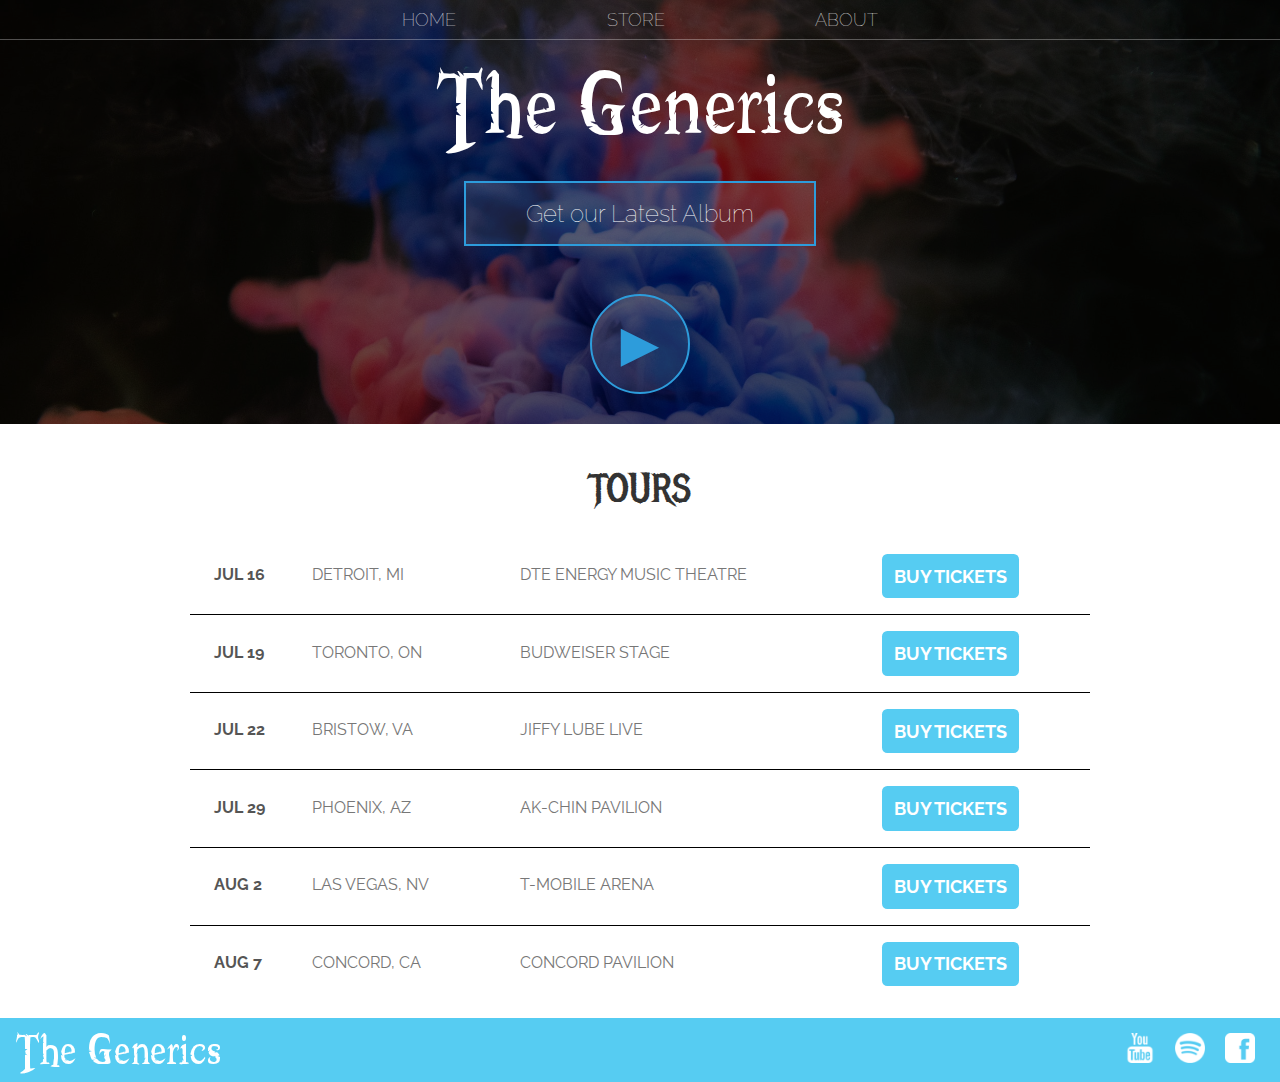
<file: index.html>
<!DOCTYPE html>
<html lang="en">
  <head>
    <meta charset="UTF-8" />
    <meta name="viewport" content="width=device-width, initial-scale=1.0" />
    <link rel="stylesheet" href="styles.css" />
    <title>The Generics | Home</title>
  </head>
  <body>
    <header class="main-header">
      <nav class="nav main-nav">
        <ul>
          <li>
            <a href="index.html">HOME</a>
          </li>
          <li>
            <a href="Store.html">STORE</a>
          </li>
          <li>
            <a href="About.html">ABOUT</a>
          </li>
        </ul>
      </nav>
      <h1 class="band-name band-name-large">The Generics</h1>
      <div class="container home-header-container">
        <button class="btn btn-header" type="button">
          Get our Latest Album
        </button>
        <button class="btn btn-header play-btn" type="button">&#9658;</button>
      </div>
    </header>
    <section class="content-section">
      <h2 class="section-header">TOURS</h2>

      <div class="tour-stop container">
        <span class="tour-item tour-date">JUL 16</span>
        <span class="tour-item tour-city">DETROIT, MI</span>
        <span class="tour-item tour-venue">DTE ENERGY MUSIC THEATRE</span>
        <button class="btn tour-btn btn-primary" type="button">
          BUY TICKETS
        </button>
      </div>

      <div class="tour-stop container">
        <span class="tour-item tour-date">JUL 19</span>
        <span class="tour-item tour-city">TORONTO, ON</span>
        <span class="tour-item tour-venue">BUDWEISER STAGE</span>
        <button class="btn tour-btn btn-primary" type="button">
          BUY TICKETS
        </button>
      </div>

      <div class="tour-stop container">
        <span class="tour-item tour-date">JUL 22</span>
        <span class="tour-item tour-city">BRISTOW, VA</span>
        <span class="tour-item tour-venue">JIFFY LUBE LIVE</span>
        <button class="btn tour-btn btn-primary" type="button">
          BUY TICKETS
        </button>
      </div>

      <div class="tour-stop container">
        <span class="tour-item tour-date">JUL 29</span>
        <span class="tour-item tour-city">PHOENIX, AZ</span>
        <span class="tour-item tour-venue">AK-CHIN PAVILION</span>
        <button class="btn tour-btn btn-primary" type="button">
          BUY TICKETS
        </button>
      </div>

      <div class="tour-stop container">
        <span class="tour-item tour-date">AUG 2</span>
        <span class="tour-item tour-city">LAS VEGAS, NV</span>
        <span class="tour-item tour-venue">T-MOBILE ARENA</span>
        <button class="btn tour-btn btn-primary" type="button">
          BUY TICKETS
        </button>
      </div>

      <div class="tour-stop container">
        <span class="tour-item tour-date">AUG 7</span>
        <span class="tour-item tour-city">CONCORD, CA</span>
        <span class="tour-item tour-venue">CONCORD PAVILION</span>
        <button class="btn tour-btn btn-primary" type="button">
          BUY TICKETS
        </button>
      </div>
    </section>

    <footer>
      <h3 class="band-name">The Generics</h3>
      <ul>
        <li>
          <a href="https://www.youtube.com" target="_blank">
            <img class="footer-link" src="TempImages/YouTube Logo.png" />
          </a>
        </li>
        <li>
          <a href="https://www.spotify.com" target="_blank">
            <img class="footer-link" src="TempImages/Spotify Logo.png" />
          </a>
        </li>
        <li>
          <a href="https://www.facebook.com" target="_blank">
            <img class="footer-link" src="TempImages/Facebook Logo.png" />
          </a>
        </li>
      </ul>
    </footer>
  </body>
</html>
</file>
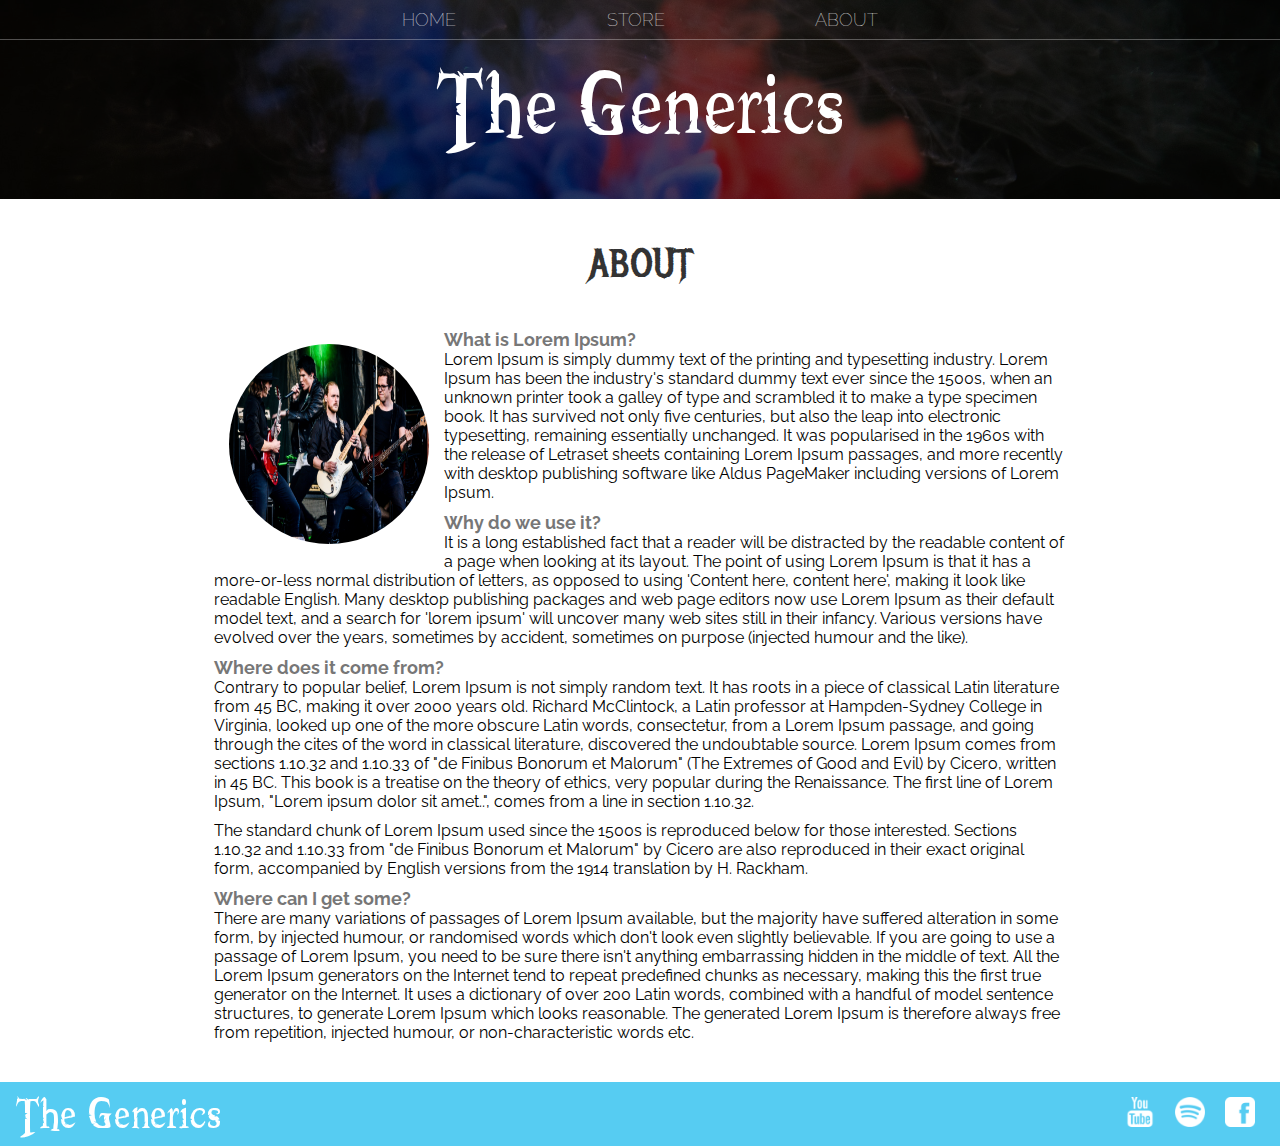
<file: About.html>
<!DOCTYPE html>
<html lang="en">
  <head>
    <meta charset="UTF-8" />
    <meta name="viewport" content="width=device-width, initial-scale=1.0" />
    <link rel="stylesheet" href="styles.css" />
    <title>The Generics | About</title>
  </head>
  <body>
    <header class="main-header">
      <nav class="nav main-nav">
        <ul>
          <li>
            <a href="index.html">HOME</a>
          </li>
          <li>
            <a href="Store.html">STORE</a>
          </li>
          <li>
            <a href="About.html">ABOUT</a>
          </li>
        </ul>
      </nav>
      <h1 class="band-name band-name-large">The Generics</h1>
    </header>
    <section class="content-section container">
      <h2 class="section-header">ABOUT</h2>
      <img class="about-band-image" src="TempImages/Band Members.png" />
      <h3 class="about-p-header">What is Lorem Ipsum?</h3>
      <p>
        Lorem Ipsum is simply dummy text of the printing and typesetting
        industry. Lorem Ipsum has been the industry's standard dummy text ever
        since the 1500s, when an unknown printer took a galley of type and
        scrambled it to make a type specimen book. It has survived not only five
        centuries, but also the leap into electronic typesetting, remaining
        essentially unchanged. It was popularised in the 1960s with the release
        of Letraset sheets containing Lorem Ipsum passages, and more recently
        with desktop publishing software like Aldus PageMaker including versions
        of Lorem Ipsum.
      </p>
      <h3 class="about-p-header">Why do we use it?</h3>
      <p>
        It is a long established fact that a reader will be distracted by the
        readable content of a page when looking at its layout. The point of
        using Lorem Ipsum is that it has a more-or-less normal distribution of
        letters, as opposed to using 'Content here, content here', making it
        look like readable English. Many desktop publishing packages and web
        page editors now use Lorem Ipsum as their default model text, and a
        search for 'lorem ipsum' will uncover many web sites still in their
        infancy. Various versions have evolved over the years, sometimes by
        accident, sometimes on purpose (injected humour and the like).
      </p>
      <h3 class="about-p-header">Where does it come from?</h3>
      <p>
        Contrary to popular belief, Lorem Ipsum is not simply random text. It
        has roots in a piece of classical Latin literature from 45 BC, making it
        over 2000 years old. Richard McClintock, a Latin professor at
        Hampden-Sydney College in Virginia, looked up one of the more obscure
        Latin words, consectetur, from a Lorem Ipsum passage, and going through
        the cites of the word in classical literature, discovered the
        undoubtable source. Lorem Ipsum comes from sections 1.10.32 and 1.10.33
        of "de Finibus Bonorum et Malorum" (The Extremes of Good and Evil) by
        Cicero, written in 45 BC. This book is a treatise on the theory of
        ethics, very popular during the Renaissance. The first line of Lorem
        Ipsum, "Lorem ipsum dolor sit amet..", comes from a line in section
        1.10.32.
      </p>
      <p>
        The standard chunk of Lorem Ipsum used since the 1500s is reproduced
        below for those interested. Sections 1.10.32 and 1.10.33 from "de
        Finibus Bonorum et Malorum" by Cicero are also reproduced in their exact
        original form, accompanied by English versions from the 1914 translation
        by H. Rackham.
      </p>
      <h3 class="about-p-header">Where can I get some?</h3>
      <p>
        There are many variations of passages of Lorem Ipsum available, but the
        majority have suffered alteration in some form, by injected humour, or
        randomised words which don't look even slightly believable. If you are
        going to use a passage of Lorem Ipsum, you need to be sure there isn't
        anything embarrassing hidden in the middle of text. All the Lorem Ipsum
        generators on the Internet tend to repeat predefined chunks as
        necessary, making this the first true generator on the Internet. It uses
        a dictionary of over 200 Latin words, combined with a handful of model
        sentence structures, to generate Lorem Ipsum which looks reasonable. The
        generated Lorem Ipsum is therefore always free from repetition, injected
        humour, or non-characteristic words etc.
      </p>
    </section>
    <footer>
      <h3 class="band-name">The Generics</h3>
      <ul>
        <li>
          <a href="https://www.youtube.com" target="_blank">
            <img class="footer-link" src="TempImages/YouTube Logo.png" />
          </a>
        </li>
        <li>
          <a href="https://www.spotify.com" target="_blank">
            <img class="footer-link" src="TempImages/Spotify Logo.png" />
          </a>
        </li>
        <li>
          <a href="https://www.facebook.com" target="_blank">
            <img class="footer-link" src="TempImages/Facebook Logo.png" />
          </a>
        </li>
      </ul>
    </footer>
  </body>
</html>
</file>
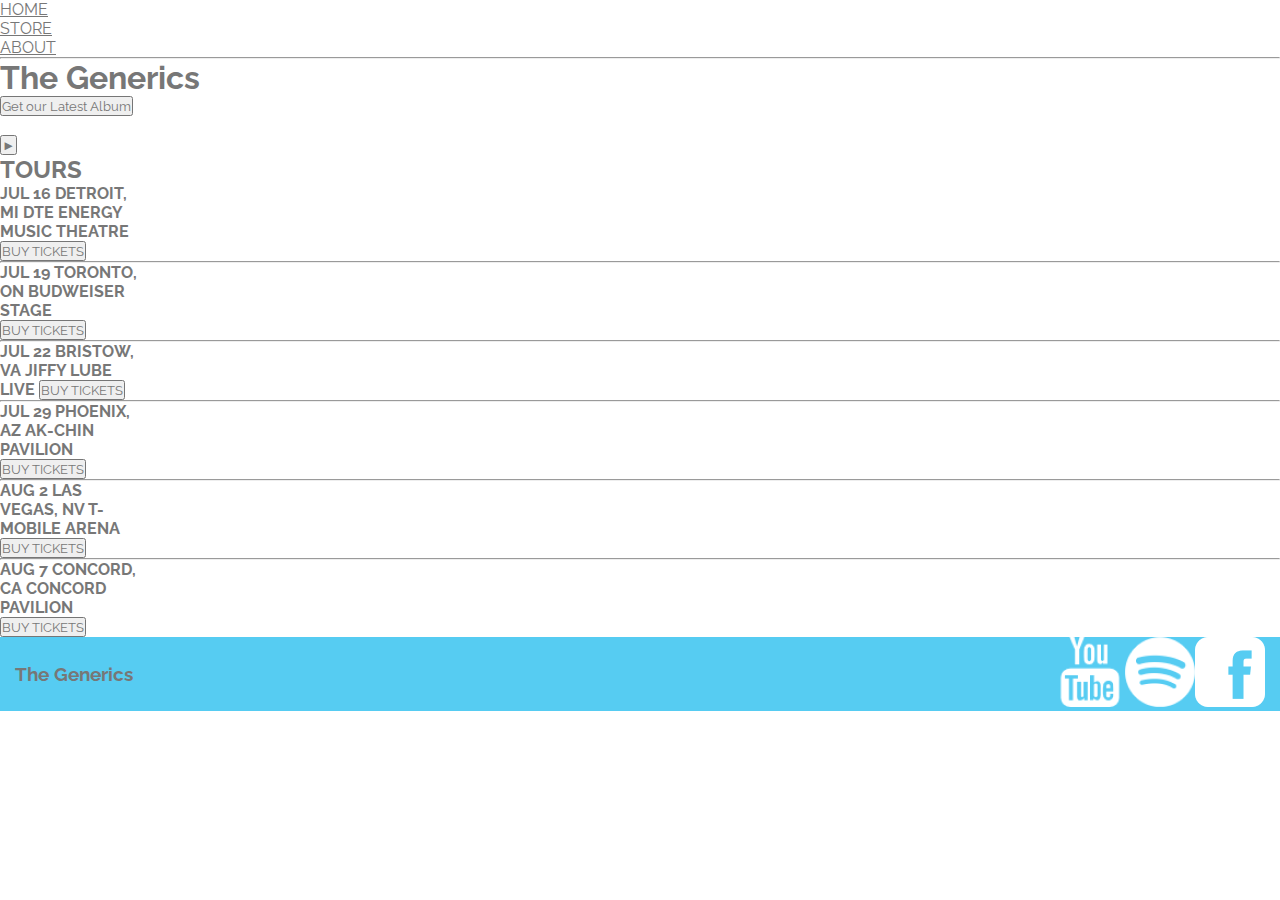
<file: Home.html>
<!DOCTYPE html>
<html lang="en">
  <head>
    <meta charset="UTF-8" />
    <meta name="viewport" content="width=device-width, initial-scale=1.0" />
    <link rel="stylesheet" href="styles.css" />
    <title>The Generics | Home</title>
  </head>
  <body>
    <header>
      <nav>
        <li>
          <a href="Home.html">HOME</a>
        </li>
        <li>
          <a href="Store.html">STORE</a>
        </li>
        <li>
          <a href="About.html">ABOUT</a>
        </li>
      </nav>
      <hr />
      <h1>The Generics</h1>
      <button>Get our Latest Album</button>
      <br />
      <br />
      <!-- TODO: Find a suitable background image -->
      <button>&#9658;</button>
    </header>
    <section>
      <h2>TOURS</h2>
      <div class="tour-date">
        <span class="date">JUL 16</span>
        <span class="city">DETROIT, MI</span>
        <span class="venue">DTE ENERGY MUSIC THEATRE</span>
        <button>BUY TICKETS</button>
      </div>
      <hr />
      <div class="tour-date">
        <span class="date">JUL 19</span>
        <span class="city">TORONTO, ON</span>
        <span class="venue">BUDWEISER STAGE</span>
        <button>BUY TICKETS</button>
      </div>
      <hr />

      <div class="tour-date">
        <span class="date">JUL 22</span>
        <span class="city">BRISTOW, VA</span>
        <span class="venue">JIFFY LUBE LIVE</span>
        <button>BUY TICKETS</button>
      </div>
      <hr />

      <div class="tour-date">
        <span class="date">JUL 29</span>
        <span class="city">PHOENIX, AZ</span>
        <span class="venue">AK-CHIN PAVILION</span>
        <button>BUY TICKETS</button>
      </div>
      <hr />

      <div class="tour-date">
        <span class="date">AUG 2</span>
        <span class="city">LAS VEGAS, NV</span>
        <span class="venue">T-MOBILE ARENA</span>
        <button>BUY TICKETS</button>
      </div>
      <hr />

      <div class="tour-date">
        <span class="date">AUG 7</span>
        <span class="city">CONCORD, CA</span>
        <span class="venue">CONCORD PAVILION</span>
        <button>BUY TICKETS</button>
      </div>
    </section>

    <footer>
      <h3>The Generics</h3>
      <ul>
        <li><img src="TempImages/YouTube Logo.png" /></li>
        <li><img src="TempImages/Spotify Logo.png" /></li>
        <li><img src="TempImages/Facebook Logo.png" /></li>
      </ul>
    </footer>
  </body>
</html>
</file>
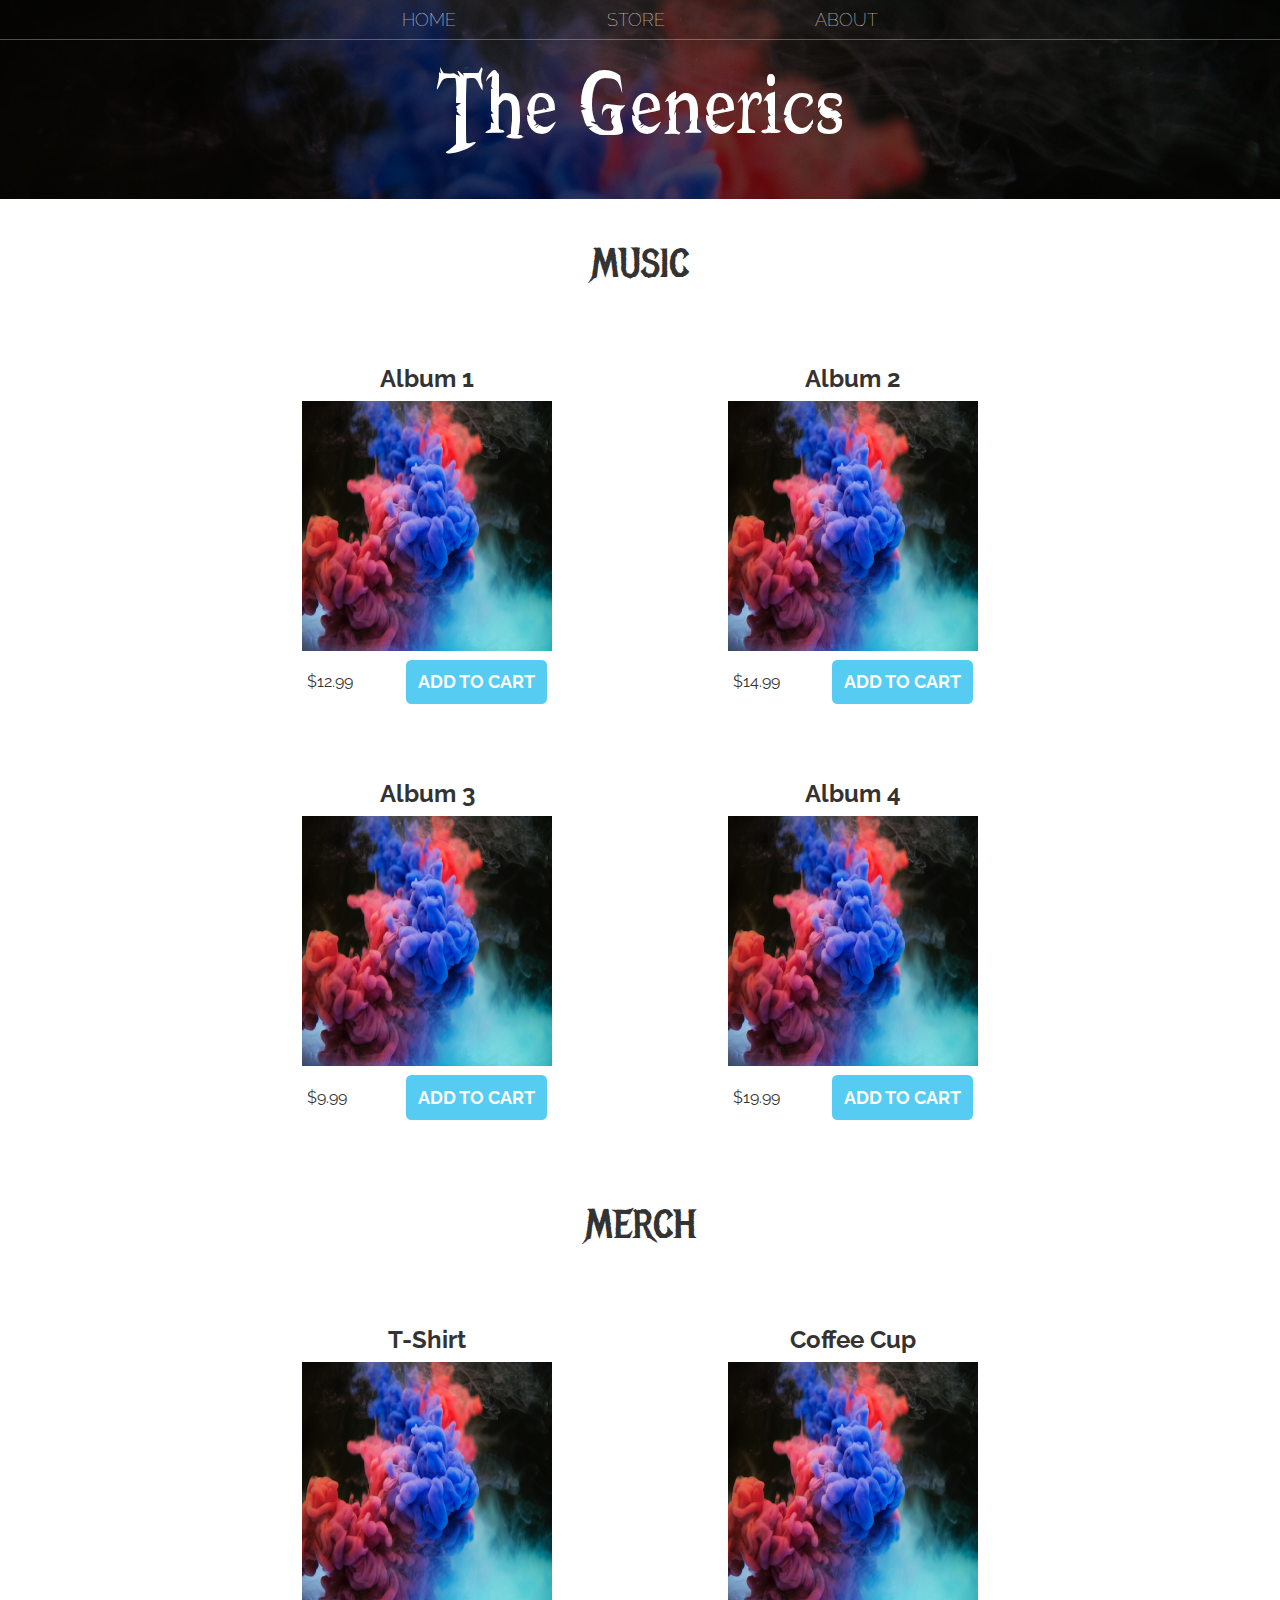
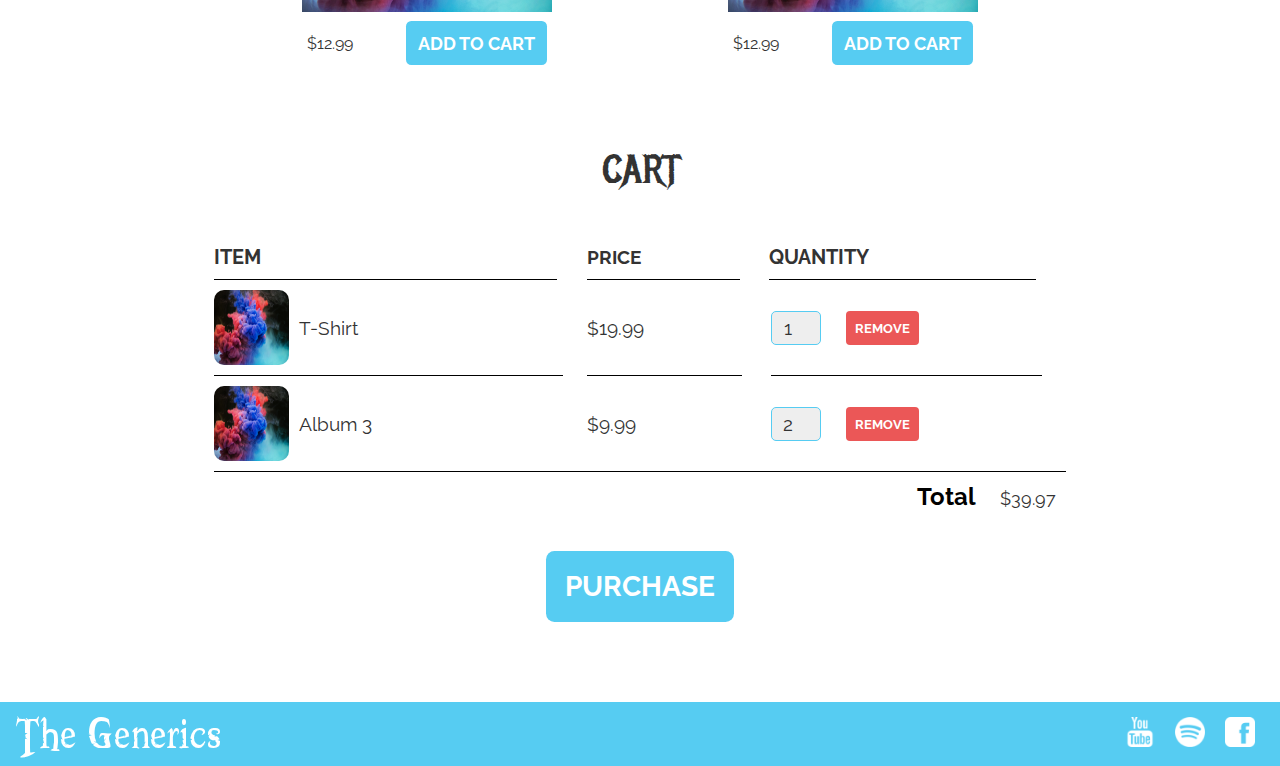
<file: Store.html>
<!DOCTYPE html>
<html lang="en">
  <head>
    <meta charset="UTF-8" />
    <meta name="viewport" content="width=device-width, initial-scale=1.0" />
    <link rel="stylesheet" href="styles.css" />
    <title>The Generics | Store</title>
  </head>
  <body>
    <header class="main-header">
      <nav class="nav main-nav">
        <ul>
          <li>
            <a href="index.html">HOME</a>
          </li>
          <li>
            <a href="Store.html">STORE</a>
          </li>
          <li>
            <a href="About.html">ABOUT</a>
          </li>
        </ul>
      </nav>
      <h1 class="band-name band-name-large">The Generics</h1>
    </header>
                                <!-- MUSIC PORTION OF PAGE BELOW -->
    <section class="container content-section">
      <h2 class="section-header">MUSIC</h2>
      <div class="shop-items">
        <div class="shop-item">
          <span class="shop-item-title">Album 1</span>
          <img class="shop-item-image" src="TempImages/Header Background.jpg" />
          <div class="shop-item-details">
              <span class="shop-item-price">$12.99</span>
              <button class="btn btn-primary shop-item-button" role="button"> ADD TO CART </button>
          </div>
        </div>

        <div class="shop-item">
          <span class="shop-item-title">Album 2</span>
          <img class="shop-item-image" src="TempImages/Header Background.jpg" />
          <div class="shop-item-details">
              <span class="shop-item-price">$14.99</span>
              <button class="btn btn-primary shop-item-button" role="button"> ADD TO CART </button>
          </div>
        </div>

        <div class="shop-item">
          <span class="shop-item-title">Album 3</span>
          <img class="shop-item-image" src="TempImages/Header Background.jpg" />
          <div class="shop-item-details">
              <span class="shop-item-price">$9.99</span>
              <button class="btn btn-primary shop-item-button" role="button"> ADD TO CART </button>
          </div>
        </div>

        <div class="shop-item">
          <span class="shop-item-title">Album 4</span>
        <img class="shop-item-image" src="TempImages/Header Background.jpg" />
        <div class="shop-item-details">
              <span class="shop-item-price">$19.99</span>
              <button class="btn btn-primary shop-item-button" role="button"> ADD TO CART </button>
        </div>
    </div>
    </section>
                                <!-- MERCH PORTION OF PAGE BELOW-->

    <section class="container content-section">
      <h2 class="section-header">MERCH</h2>
      <div class="shop-items">

        <div class="shop-item">
          <span class="shop-item-title">T-Shirt</span>
            <img class="shop-item-image" src="TempImages/Header Background.jpg" />
            <div class="shop-item-details">
                <span class="shop-item-price">$12.99</span>
                <button class="btn btn-primary" role="button"> ADD TO CART </button>
            </div>
        </div>

          <div class="shop-item">
                <span class="shop-item-title">Coffee Cup</span>
                <img class="shop-item-image" src="TempImages/Header Background.jpg" />
                <div class="shop-item-details">
                    <span class="shop-item-price">$12.99</span>
                    <button class="btn btn-primary" role="button"> ADD TO CART </button>
                </div>
          </div>
      </div>

    </section>

                            <!-- FAUX-CART PORTION OF PAGE BELOW-->

    <section class="container content-section">
      <h2 class="section-header">CART</h2>
      <div class="cart-row">
        <span class="cart-item cart-header cart-column">ITEM</span>        
        <span class="cart-price cart-header cart-column">PRICE</span>
        <span class="cart-quantity cart-header cart-column">QUANTITY</span>
      </div>
      <div class="cart-items">
        <div class="cart-row">
          <div class="cart-item cart-column">
            <img class="cart-item-image" src="TempImages/Header Background.jpg" />
            <span class="cart-item-title">T-Shirt</span>
          </div>
          <span class="cart-price cart-column">$19.99</span>
          <div class="cart-quantity cart-column">
            <input class="cart-quantity-input" type="number" value="1">
            <button class="btn btn-danger" type="button">REMOVE</button> 
          </div>
        </div>
        <div class="cart-row">
          <div class="cart-item cart-column">
            <img class="cart-item-image"src="TempImages/Header Background.jpg" />
            <span class="cart-item-title">Album 3</span>
          </div>
          <span class="cart-price cart-column"> $9.99</span>
          <div class="cart-quantity cart-column">
            <input class="cart-quantity-input" type="number" value="2">
            <button class="btn btn-danger" type="button">REMOVE</button>
          </div>
        </div>
      </div>
      <div class="cart-total">
        <span class="cart-total-title">Total</span>
        <span class="cart-total-price">$39.97</span>
      </div>
      <button class="btn btn-primary btn-purchase" type="button">PURCHASE</button>         
    </section>
    <footer>
      <h3 class="band-name">The Generics</h3>
      <ul>
        <li>
          <a href="https://www.youtube.com" target="_blank">
            <img class="footer-link" src="TempImages/YouTube Logo.png" />
          </a>
        </li>
        <li>
          <a href="https://www.spotify.com" target="_blank">
            <img class="footer-link" src="TempImages/Spotify Logo.png" />
          </a>
        </li>
        <li>
          <a href="https://www.facebook.com" target="_blank">
            <img class="footer-link" src="TempImages/Facebook Logo.png" />
          </a>
        </li>
      </ul>
    </footer>
</body>
</html>
</file>
<file: styles.css>
/* ====================
FONT IMPORTS 
==================== */

@import url("https://fonts.googleapis.com/css2?family=Metal+Mania&family=Raleway:wght@300;400;700&display=swap");

@font-face {
  font-family: "Booter - Zero Zero";
  src: url("Fonts/Booter\ -\ Zero\ Zero.woff") format("woff"),
    url("Font/Booter - Zero Zero.woff2") format("woff2");
  font-weight: normal;
  font-style: normal;
}

/* ====================
CSS RESET 
==================== */

* {
  box-sizing: border-box;
  font-family: "Raleway", sans-serif;
  color: #777;
  margin: 0;
  padding: 0;
}

/* ====================
HEADER STYLINGS
==================== */

.main-header {
  background-color: rgba(0, 0, 0, 0.6);
  background-image: url("TempImages/Header Background.jpg");
  background-blend-mode: multiply;
  background-size: cover;
  padding-bottom: 30px;
}

ul {
  list-style-type: none;
}

.nav li {
  display: inline;
}

.nav a {
  display: inline-block;
  padding: 0.5em;
  color: white;
  text-decoration: none;
}

.main-nav {
  text-align: center;
  font-size: 1.1em;
  font-weight: lighter;
  border-bottom: 1px solid rgba(255, 255, 255, 0.3);
}

.main-nav li {
  padding: 0 5%;
}

.nav a:hover {
  background-color: rgba(255, 255, 255, 0.3);
}

.band-name {
  text-align: center;
  font-size: 4em;
  font-family: "Booter - Zero Zero";
  font-weight: normal; /* This disables some sort of standard tag behavior. Might not be needed */
  color: white;
}

.band-name-large {
  font-size: 8em;
}

/* ====================
BUTTON STYLINGS
==================== */

.btn {
  text-align: center;
  vertical-align: middle;
  padding: 0.67em 0.67em;
  cursor: pointer;
}

.btn-header {
  margin: 0.5em 15% 2em 15%;
  color: white;
  border: 2px solid #2d9cdb;
  background-color: rgba(255, 255, 255, 0.1);
  border-radius: 0;
  font-size: 1.5em;
  padding-left: 2em;
  padding-right: 2em;
  font-weight: lighter;
}

.btn-header:hover {
  background-color: rgba(255, 255, 255, 0.3);
}

.play-btn {
  display: block;
  margin: 0 auto;
  color: #2d9cdb;
  font-size: 4em;
  border-radius: 50%;
  padding: 0;
  width: 100px;
  height: 100px;
}

.btn-primary {
  background-color: #56ccf2;
  border: none;
  font-weight: bold;
  border-radius: 0.3em;
  color: white;
  font-size: 1.1em;
}

.btn-primary:hover {
  background-color: #2d9cdb;
}

/* ====================
CONTENT
==================== */

.content-section {
  margin: 1em;
}

.container {
  max-width: 900px;
  margin: 0 auto;
  padding: 0 1.5em;
}

.home-header-container {
  display: flex;
  flex-direction: column;
  max-width: 550px;
}

.section-header {
  font-family: "Metal Mania";
  font-weight: normal;
  color: #333;
  text-align: center;
  font-size: 2.5em;
  margin: 40px 0;
}

.about-p-header {
  font-size: 1.1em;
}

.about-band-image {
  float: left;
  height: 200px;
  width: 200px;
  margin: 15px;
  border-radius: 50%;
}

.content-section p {
  margin-bottom: 10px;
  color: black;
}

.content-section p:last-child {
  margin-bottom: 40px;
}

.tour-stop {
  border-bottom: 1px solid black;
  padding-bottom: 1em;
  margin-bottom: 1em;
}

.tour-stop:last-child {
  border-bottom: none;
}

.tour-item {
  display: inline-block;
  padding-right: 0.5em;
}

.tour-date {
  color: #555;
  font-weight: bold;
  width: 11%;
}

.tour-city {
  width: 24%;
}

.tour-venue {
  width: 42%;
}

.tour-btn {
  max-width: 19%;
}

/* ====================
STORE PAGE STYLES
==================== */

.shop-items {
  display: flex;
  flex-wrap: wrap;
  justify-content: space-around;
}

.shop-item {
  margin: 35px;
}

.shop-item-details {
  display: flex;
  align-items: center;
  padding: 5px;
}

.shop-item-image {
  height: 250px;
  width: 250px;
}

.shop-item-title {
  display: block;
  width: 100%;
  text-align: center;
  font-weight: bold;
  font-size: 1.5em;
  color: #333;
  margin-bottom: 8px;
}

.shop-item-price {
  flex-grow: 1;
  color: #333;
}

.cart-header {
  font-weight: bold;
  font-size: 1.25em;
  color: #333;
}

.cart-column {
  display: flex;
  align-items: center;
  border-bottom: 1px solid black;
  margin-right: 1.5em;
  padding-bottom: 10px;
  margin-top: 10px;
}

.cart-row {
  display: flex;
}

.cart-item {
  width: 45%;
}

.cart-price {
  width: 20%;
  font-size: 1.2em;
  color: #333;
}

.cart-quantity {
  width: 35%;
}

.cart-item-title {
  color: #333;
  margin-left: 0.5em;
  font-size: 1.2em;
}

.cart-item-image {
  width: 75px;
  height: 75px;
  border-radius: 10px;
}

.btn-danger {
  color: white;
  background-color: #eb5757;
  border: none;
  border-radius: 0.3em;
  font-weight: bold;
}

.btn-danger:hover {
  background-color: #cc4c4c;
}

.cart-quantity-input {
  height: 34px;
  width: 50px;
  border-radius: 5px;
  border: 1px solid #56ccf2;
  background-color: #eee;
  color: #333;
  text-align: center;
  font-size: 1.2em;
  margin-right: 25px;
}

.cart-row:last-child {
  border-bottom: 1px solid black;
}

.cart-row:last-child .cart-column {
  border-bottom: none;
}

.cart-total {
  text-align: end;
  margin-top: 10px;
  margin-right: 10px;
}

.cart-total-title {
  font-weight: bold;
  font-size: 1.5em;
  margin-right: 20px;
  color: black;
}

.cart-total-price {
  color: #333;
  font-size: 1.1em;
}

.btn-purchase {
  display: block;
  margin: 40px auto 80px auto;
  font-size: 1.75em;
}

/* ====================
FOOTER
==================== */

footer {
  display: flex;
  background-color: #56ccf2;
  padding: 0px 15px;
  align-items: center;
}

.footer-band-name {
  font-size: 3em;
  color: white;
}

footer ul {
  flex-grow: 1;
  display: flex;
  justify-content: end;
}

.footer-link {
  height: 30px;
  width: 30px;
  margin: 0 10px;
}
</file>
